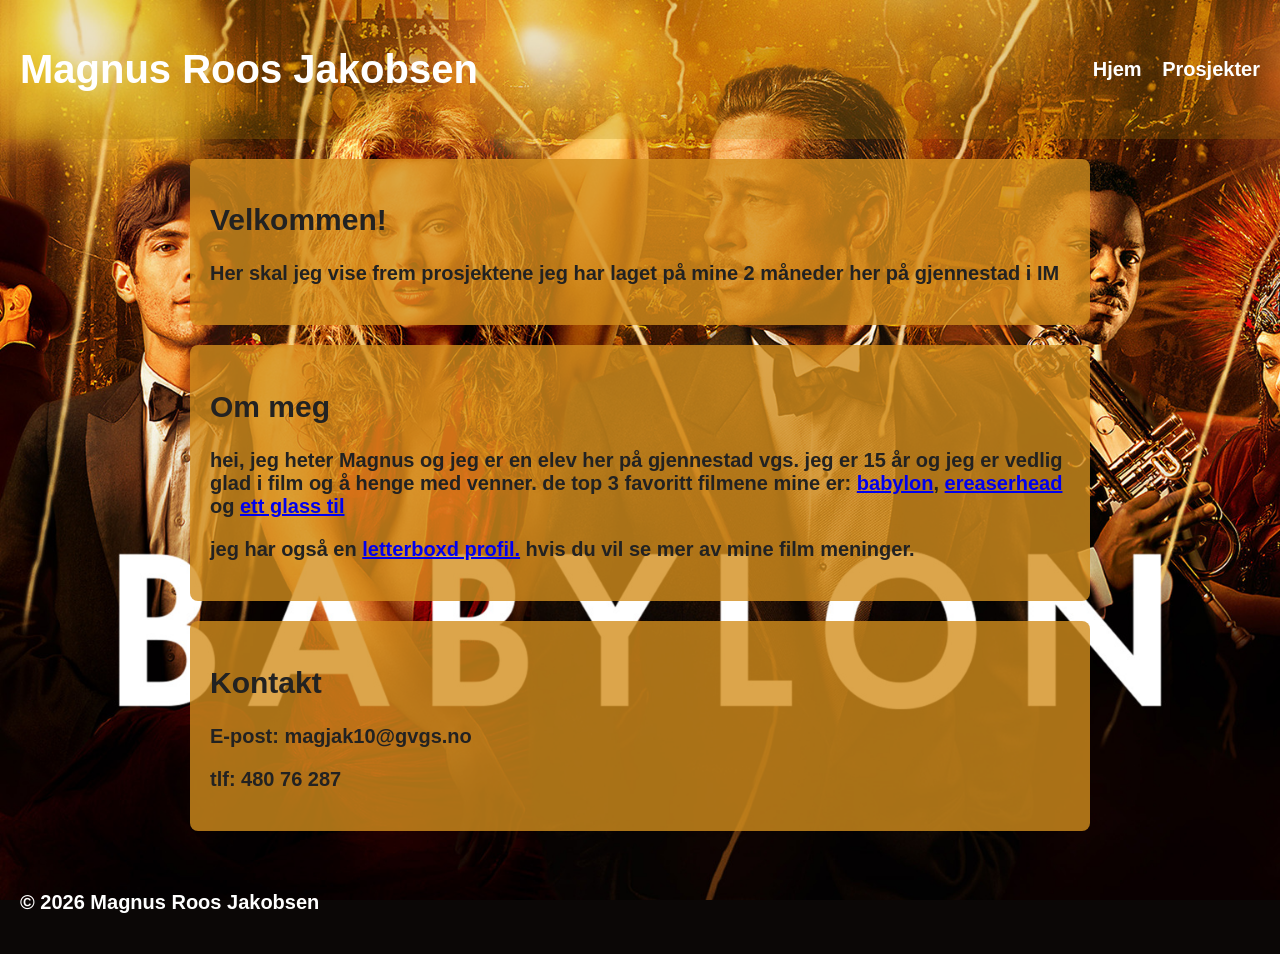
<file: index.html>
<!DOCTYPE html>
<html lang="no">
<head>
  <meta charset="UTF-8">
  <meta name="viewport" content="width=device-width, initial-scale=1.0">
  <title>Min portefølje</title>
  <link rel="stylesheet" href="style.css">
</head>
<body>

  

  <header>
    <h1>Magnus Roos Jakobsen
    </h1>
    <nav>
      <a href="index.html">Hjem</a>
      <a href="prosjekter.html">Prosjekter</a>
    </nav>
  </header>

  <main>
    <section>
      <h2>Velkommen!</h2>
      <p>Her skal jeg vise frem prosjektene jeg har laget på mine 2 måneder her på gjennestad i IM </p>
    </section>

    <section>
      <h2>Om meg</h2>
      <p>hei, jeg heter Magnus og jeg er en elev her på gjennestad vgs. jeg er 15 år og jeg er vedlig glad i film og å henge med venner. de top 3 favoritt filmene mine er: <a href="https://letterboxd.com/film/babylon-2022/"> babylon</a>, <a href="https://letterboxd.com/film/eraserhead/"> ereaserhead </a> og <a href="https://letterboxd.com/film/another-round/"> ett glass til </a></p>
      <p>jeg har også en <a href="https://letterboxd.com/buddybot10/" target="_blank"> letterboxd profil.</a> hvis du vil se mer av mine film meninger.</p>
    </section>

    <section>
      <h2>Kontakt</h2>
      <p>E-post: magjak10@gvgs.no
        <p>tlf: 480 76 287</p>
    
      </p>
    </section>
  </main>
  

  <footer>
    <p>© 2026 Magnus Roos Jakobsen</p>
  </footer>

</body>
</html>
</file>
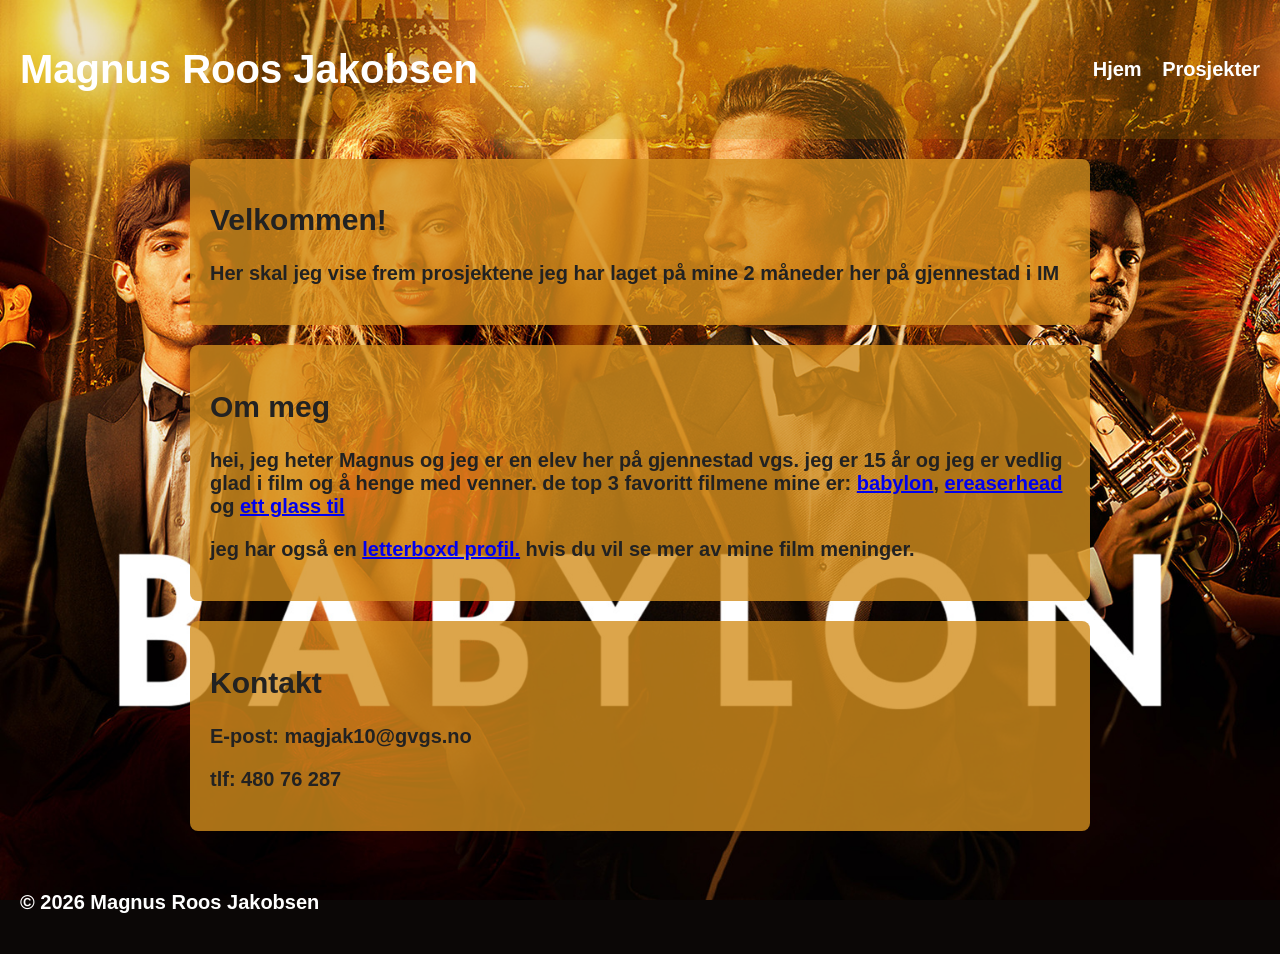
<file: hjemside.html>
<!DOCTYPE html>
<html lang="no">
<head>
  <meta charset="UTF-8">
  <meta name="viewport" content="width=device-width, initial-scale=1.0">
  <title>Min portefølje</title>
  <link rel="stylesheet" href="stylehjemside.css">
</head>
<body>

  

  <header>
    <h1>Magnus Roos Jakobsen
    </h1>
    <nav>
      <a href="hjemside.html">Hjem</a>
      <a href="prosjekter.html">Prosjekter</a>
    </nav>
  </header>

  <main>
    <section>
      <h2>Velkommen!</h2>
      <p>Her skal jeg vise frem prosjektene jeg har laget på mine 2 måneder her på gjennestad i IM </p>
    </section>

    <section>
      <h2>Om meg</h2>
      <p>hei, jeg heter Magnus og jeg er en elev her på gjennestad vgs. jeg er 15 år og jeg er vedlig glad i film og å henge med venner. de top 3 favoritt filmene mine er: <a href="https://letterboxd.com/film/babylon-2022/"> babylon</a>, <a href="https://letterboxd.com/film/eraserhead/"> ereaserhead </a> og <a href="https://letterboxd.com/film/another-round/"> ett glass til </a></p>
      <p>jeg har også en <a href="https://letterboxd.com/buddybot10/" target="_blank"> letterboxd profil.</a> hvis du vil se mer av mine film meninger.</p>
    </section>

    <section>
      <h2>Kontakt</h2>
      <p>E-post: magjak10@gvgs.no
        <p>tlf: 480 76 287</p>
    
      </p>
    </section>
  </main>
  

  <footer>
    <p>© 2026 Magnus Roos Jakobsen</p>
  </footer>

</body>
</html>
</file>
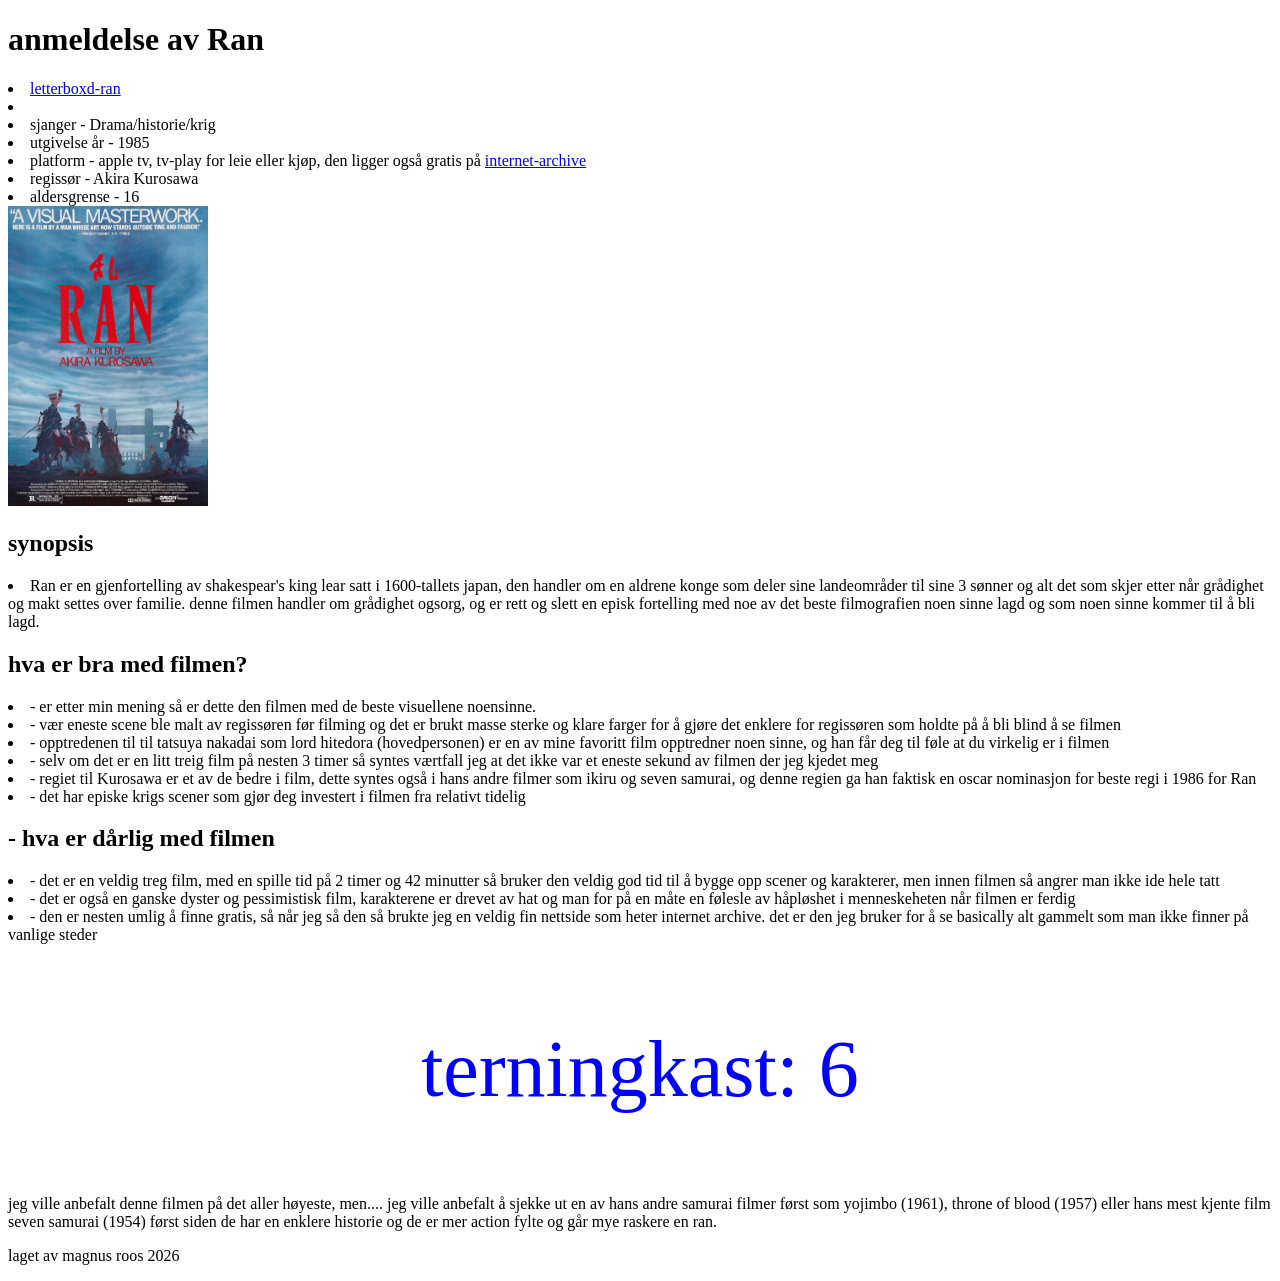
<file: prosjekt1.html>
<!DOCTYPE html>
<html lang="no">
<head>
    <meta charset="UTF-8">
    <meta name="viewport" content="width=device-width, initial-scale=1.0">
    <title>film anmeldelse</title>
</head>

<body>
    
</body>
</html>
<header>
<h1>anmeldelse av Ran</h1>

<li><a href="https://letterboxd.com/film/ran/" target="_blank"> letterboxd-ran</a></li>

<li></li>

<li> sjanger - Drama/historie/krig</li>
<li> utgivelse år - 1985</li>
<li> platform - apple tv, tv-play for leie eller kjøp, den ligger også gratis på <a href="https://archive.org/details/ran-1985_202309"> internet-archive</a>
<li> regissør - Akira Kurosawa</li>
<li> aldersgrense - 16</li>

<img src="bilder/ankiqfwfdtdg1.jpeg.jpeg" width="200" height="300" alt="Three samurai warriors standing in a barren, war-torn landscape beneath a dark, cloudy sky. The poster title Ran appears prominently across the image. The overall mood is serious, dramatic, and threatening, with a sense of despair and conflict.">

</header>
<main>
<h2>synopsis</h2>
<li> Ran er en gjenfortelling av shakespear's king lear satt i 1600-tallets japan, den handler om en aldrene konge som deler sine landeområder til sine 3 sønner og alt det som skjer etter når grådighet og makt settes over familie. denne filmen handler om grådighet ogsorg, og er rett og slett en episk fortelling med noe av det beste filmografien noen sinne lagd og som noen sinne kommer til å bli lagd.

<h2>hva er bra med filmen?</h2>
<li> - er etter min mening så er dette den filmen med de beste visuellene noensinne.</li>
<li> - vær eneste scene ble malt av regissøren før filming og det er brukt masse sterke og klare farger for å gjøre det enklere for regissøren som holdte på å bli blind å se filmen</li>
<li> - opptredenen til til tatsuya nakadai som lord hitedora (hovedpersonen) er en av mine favoritt film opptredner noen sinne, og han får deg til føle at du virkelig er i filmen</li>
<li> - selv om det er en litt treig film på nesten 3 timer så syntes værtfall jeg at det ikke var et eneste sekund av filmen der jeg kjedet meg</li>
<li> - regiet til Kurosawa er et av de bedre i film, dette syntes også i hans andre filmer som ikiru og seven samurai, og denne regien ga han faktisk en oscar nominasjon for beste regi i 1986 for Ran</li>
<li> - det har episke krigs scener som gjør deg investert i filmen fra relativt tidelig</li>

<h2> - hva er dårlig med filmen</h2>
<li> - det er en veldig treg film, med en spille tid på 2 timer og 42 minutter så bruker den veldig god tid til å bygge opp scener og karakterer, men innen filmen så angrer man ikke ide hele tatt</li>
<li> - det er også en ganske dyster og pessimistisk film, karakterene er drevet av hat og man for på en måte en følesle av håpløshet i menneskeheten når filmen er ferdig</li>
<li> - den er nesten umlig å finne gratis, så når jeg så den så brukte jeg en veldig fin nettside som heter internet archive. det er den jeg bruker for å se basically alt gammelt som man ikke finner på vanlige steder</li>

<p class="terning">terningkast: 6</p>
<style>
.terning {
    font-size: 80px;
    text-align: center;
    color: blue;

</style>
<p> jeg ville anbefalt denne filmen på det aller høyeste, men.... jeg ville anbefalt å sjekke ut en av hans andre samurai filmer først som yojimbo (1961), throne of blood (1957) eller hans mest kjente film seven samurai (1954) først siden de har en enklere historie og de er mer action fylte og går mye raskere en ran.</p>
</main>

<footer>
    <p id="copyright">laget av magnus roos 2026</p>
</footer>
</file>
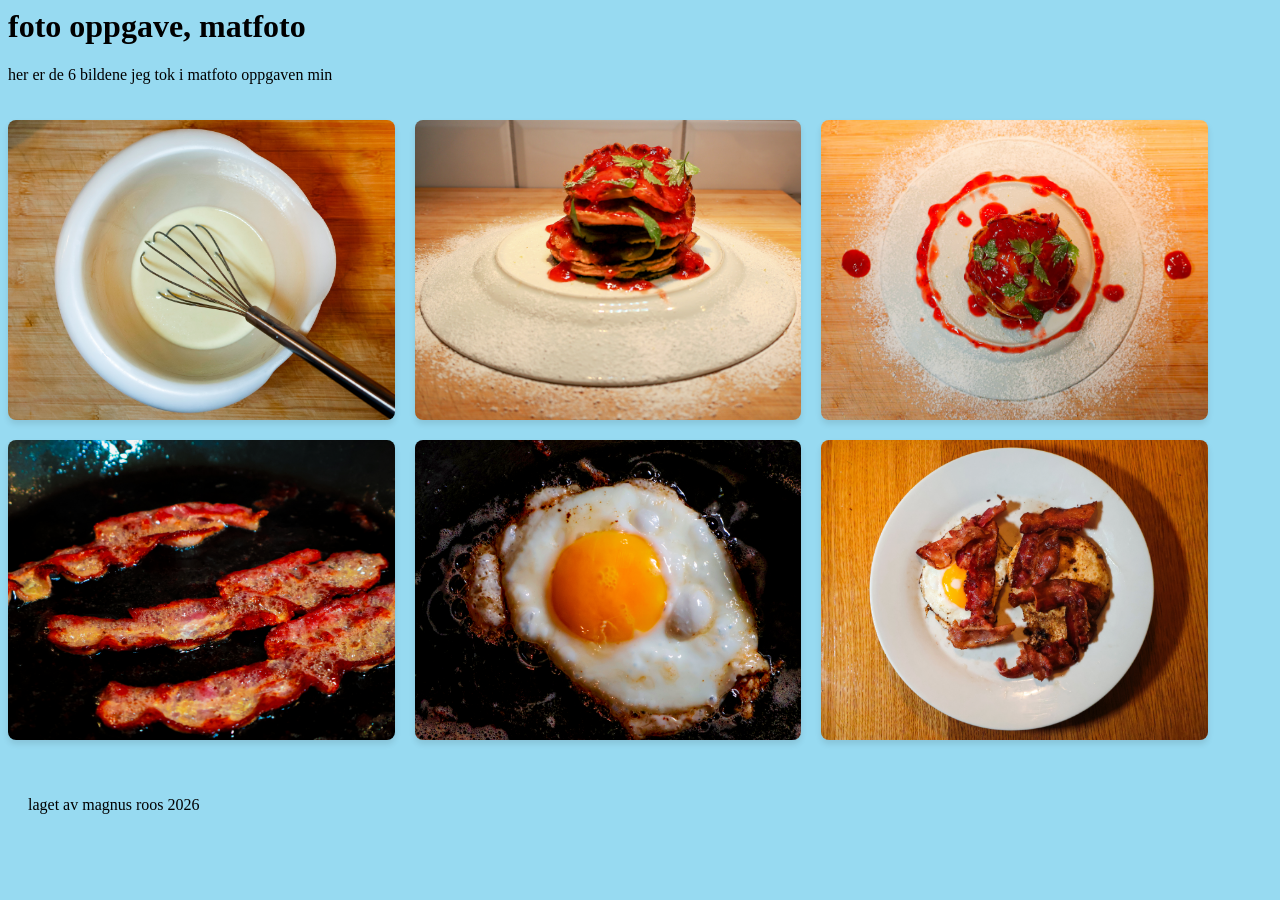
<file: prosjekt2.html>
<body> </body>
<link rel="stylesheet" href="styleprosjekt2.css">
<h1>foto oppgave, matfoto</h1>
<p>her er de 6 bildene jeg tok i matfoto oppgaven min</p>

<div class="bilde-grid">
<img src="bilder/fotooppgave_matfoto_1.JPG">
<img src="bilder/fotooppgave_matfoto_2.JPG">
<img src="bilder/fotooppgave_matfoto_3.JPG">
<img src="bilder/fotooppgave_matfoto_4.JPG">
<img src="bilder/fotooppgave_matfoto_5.JPG">
<img src="bilder/fotooppgave_matfoto_6.JPG">
</div>
</body>

<footer>
    <p id="copyright">laget av magnus roos 2026</p>
</footer>
</file>
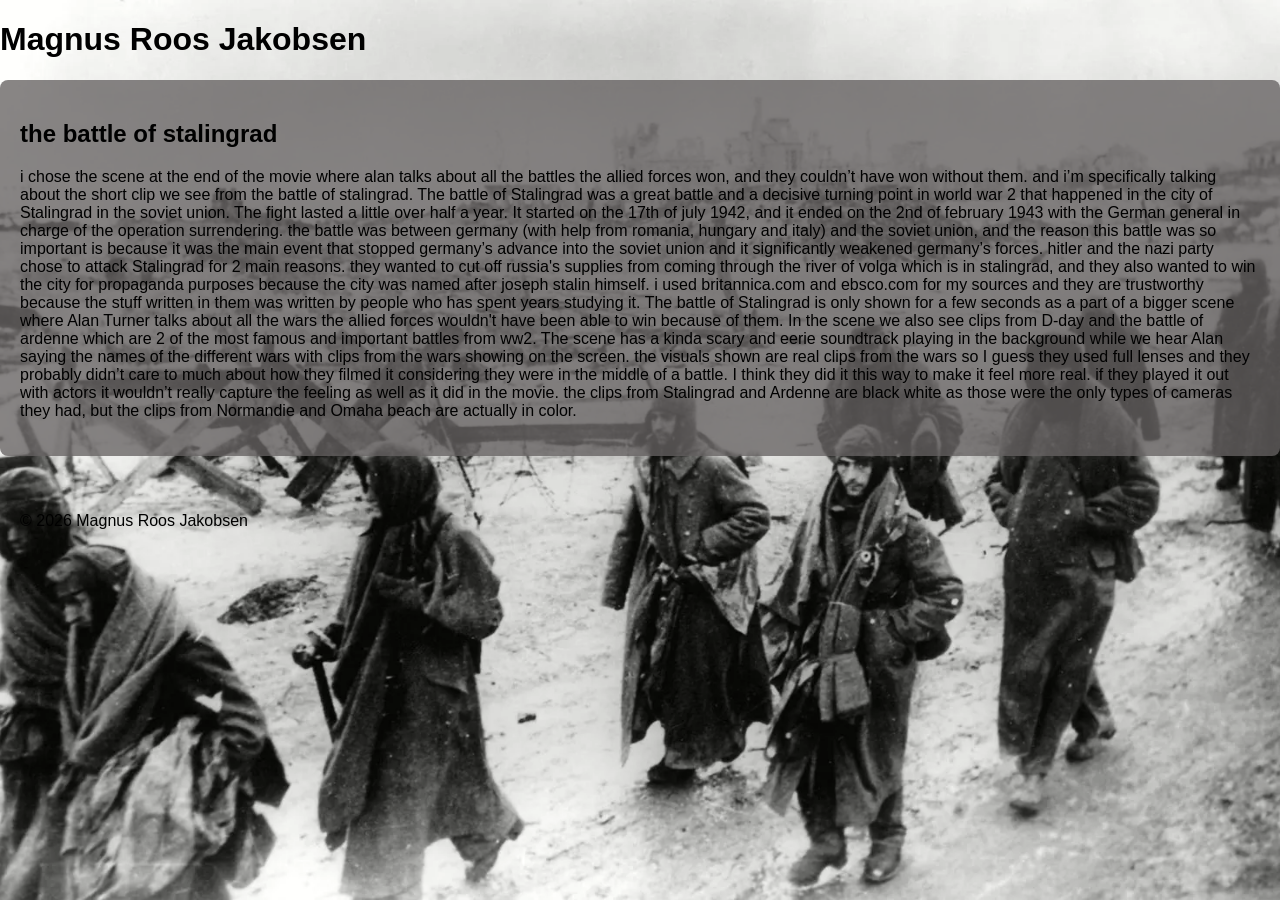
<file: prosjekt3.html>
<!DOCTYPE html>
<html lang="no">
<head>
  <meta charset="UTF-8">
  <meta name="viewport" content="width=device-width, initial-scale=1.0">
  <title>immitation game repotasje</title>
  <link rel="stylesheet" href="styleprosjekt3.css">
</head>
<body>

  <header>
    <h1>Magnus Roos Jakobsen</h1>
    
  </header>

  <main>
    <section>
      <h2>the battle of stalingrad</h2>
      <p>i chose the scene at the end of the movie where alan talks about all the battles the allied forces won, and they couldn’t have won without them. and i’m specifically talking about the short clip we see from the battle of stalingrad. The battle of Stalingrad was a great battle and a decisive turning point in world war 2 that happened in the city of Stalingrad in the soviet union. The fight lasted a little over half a year. It started on the 17th of july 1942, and it ended on the 2nd of february 1943 with the German general in charge of the operation surrendering. the battle was between germany (with help from romania, hungary and italy) and the soviet union, and the reason this battle was so important is because it was the main event that stopped germany’s advance into the soviet union and it significantly weakened germany’s forces. hitler and the nazi party chose to attack Stalingrad for 2 main reasons. they wanted to cut off russia's supplies from coming through the river of volga which is in stalingrad, and they also wanted to win the city for propaganda purposes because the city was named after joseph stalin himself. i used britannica.com and ebsco.com for my sources and they are trustworthy because the stuff written in them was written by people who has spent years studying it. The battle of Stalingrad is only shown for a few seconds as a part of a bigger scene where Alan Turner talks about all the wars the allied forces wouldn't have been able to win because of them. In the scene we also see clips from D-day and the battle of ardenne which are 2 of the most famous and important battles from ww2. 
The scene has a kinda scary and eerie soundtrack playing in the background while we hear Alan saying the names of the different wars with clips from the wars showing on the screen. the visuals shown are real clips from the wars so I guess they used full lenses and they probably didn’t care to much about how they filmed it considering they were in the middle of a battle. I think they did it this way to make it feel more real. if they played it out with actors it wouldn’t really capture the feeling as well as it did in the movie. the clips from Stalingrad and Ardenne are black white as those were the only types of cameras they had, but the clips from Normandie and Omaha beach are actually in color.
</p>
    </section>

    
  <footer>
    <p>© 2026 Magnus Roos Jakobsen</p>
  </footer>

</body>
</html>
</file>
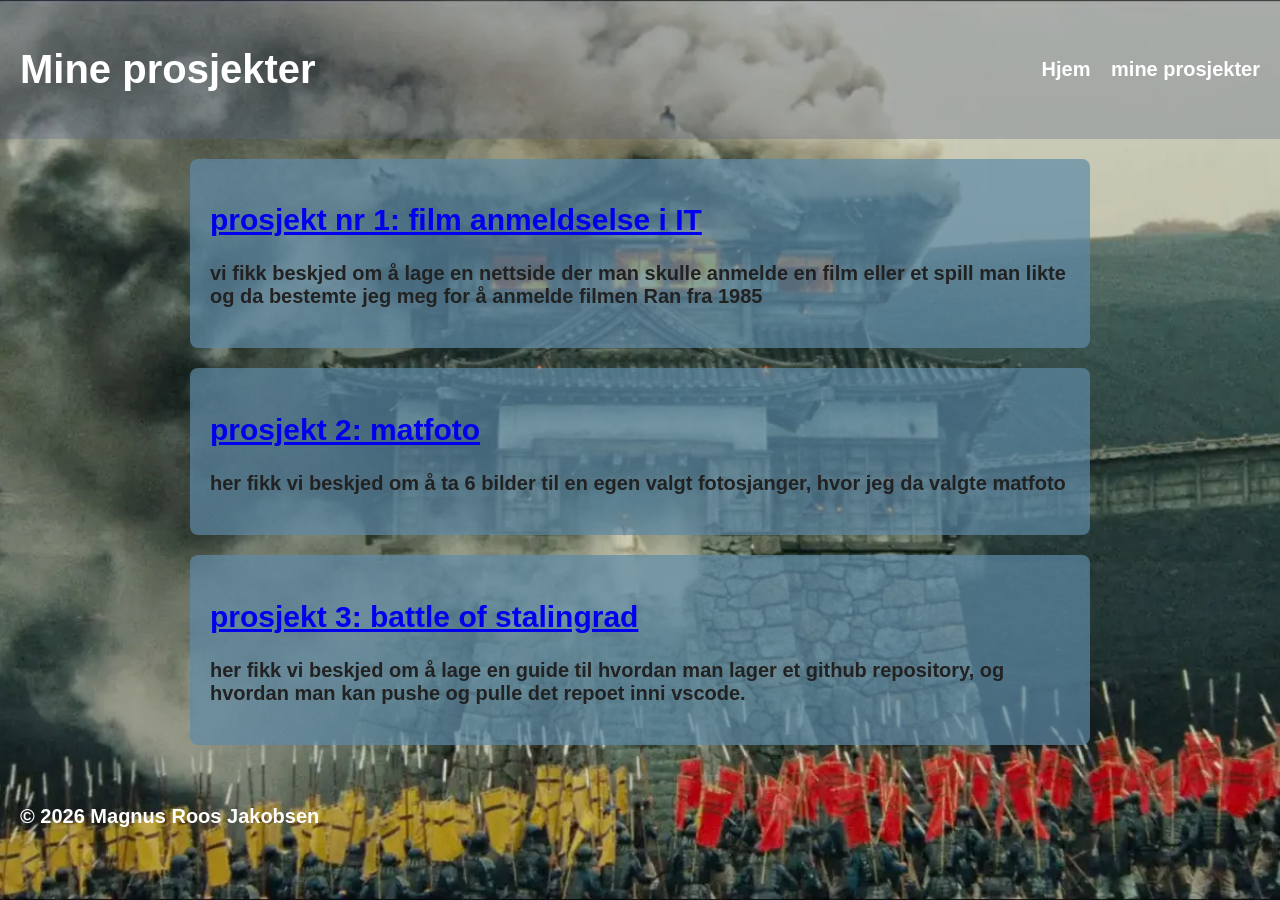
<file: prosjekter.html>
<!DOCTYPE html>
<html lang="no">
<head>
  <meta charset="UTF-8">
  <meta name="viewport" content="width=device-width, initial-scale=1.0">
  <title>Mine prosjekter</title>
  <link rel="stylesheet" href="styleprosjekter.css">
</head>
<body>

  <header>
    <h1>Mine prosjekter
    </h1>

    <nav>
      <a href="hjemside.html">Hjem</a>
      <a href="prosjekter.html">mine prosjekter</a>

    </nav>
  </header>
  

  <main>
    <section>
      <h2><a href="prosjekt1.html">prosjekt nr 1: film anmeldselse i IT</a></h2>
      <p>vi fikk beskjed om å lage en nettside der man skulle anmelde en film eller et spill man likte og da bestemte jeg meg for å anmelde filmen Ran fra 1985</p>
    </section>

    <section>
      <h2><a href="prosjekt2.html">prosjekt 2: matfoto</a></h2>
      <p>her fikk vi beskjed om å ta 6 bilder til en egen valgt fotosjanger, hvor jeg da valgte matfoto</p>
    </section>

    <section>
      <h2><a href="prosjekt3.html">prosjekt 3: battle of stalingrad</a></h2>
      <p>her fikk vi beskjed om å lage en guide til hvordan man lager et github repository, og hvordan man kan pushe og pulle det repoet inni vscode.</p>
       
    
      </p>
    </section>
  </main>

  <footer>
    <p>© 2026 Magnus Roos Jakobsen</p>
  </footer>

</body>
</html>
</file>
<file: style.css>
body {
  font-family: Arial, sans-serif;
  margin: 0;
  background-color: #0e0000;
  color: #222;
  font-size: 20px;       
  font-weight: bold;    
}

body {

  background-image: url(bilder/babylon\ poster\ pc.jpg); 
  
  
  background-size: cover; 
  
  
  background-position: center center; 
  
  
  background-repeat: no-repeat; 
  
  
  background-attachment: fixed; 
  
 
  background-color: #0b0706; 
}
header {
  background-color: #a880073e;
  color: white;
  padding: 20px;
  display: flex;
  justify-content: space-between;
  align-items: center;
}

nav a {
  color: white;
  margin-left: 15px;
  text-decoration: none;
}




nav a:hover {
  text-decoration: underline;
}


main {
  max-width: 900px;
  margin: 20px auto;
  padding: 0 20px;
}

section {
 background-color: rgba(212, 142, 30, 0.795);
  padding: 20px;
  margin-bottom: 20px;
  border-radius: 8px;
}


.kort-container {
  display: flex;
  gap: 20px;
  flex-wrap: wrap;
}

.kort {
  background-color: white;
  padding: 20px;
  border-radius: 8px;
  flex: 1;
  min-width: 200px;
  transition: transform 0.3s;
}

.kort:hover {
  transform: translateY(-5px);
}


footer {
  text-align: left;
  padding: 20px;
  color: #ffffff;
}
</file>
<file: stylehjemside.css>
body {
  font-family: Arial, sans-serif;
  margin: 0;
  background-color: #0e0000;
  color: #222;
  font-size: 20px;       
  font-weight: bold;    
}

body {

  background-image: url(bilder/babylon\ poster\ pc.jpg); 
  
  
  background-size: cover; 
  
  
  background-position: center center; 
  
  
  background-repeat: no-repeat; 
  
  
  background-attachment: fixed; 
  
 
  background-color: #0b0706; 
}
header {
  background-color: #a880073e;
  color: white;
  padding: 20px;
  display: flex;
  justify-content: space-between;
  align-items: center;
}

nav a {
  color: white;
  margin-left: 15px;
  text-decoration: none;
}




nav a:hover {
  text-decoration: underline;
}


main {
  max-width: 900px;
  margin: 20px auto;
  padding: 0 20px;
}

section {
 background-color: rgba(212, 142, 30, 0.795);
  padding: 20px;
  margin-bottom: 20px;
  border-radius: 8px;
}


.kort-container {
  display: flex;
  gap: 20px;
  flex-wrap: wrap;
}

.kort {
  background-color: white;
  padding: 20px;
  border-radius: 8px;
  flex: 1;
  min-width: 200px;
  transition: transform 0.3s;
}

.kort:hover {
  transform: translateY(-5px);
}


footer {
  text-align: left;
  padding: 20px;
  color: #ffffff;
}
</file>
<file: styleprosjekt2.css>
/* Setter opp et rutenett med 2 eller 3 kolonner avhengig av skjermstørrelse */
.bilde-grid {
    display: grid;
    grid-template-columns: repeat(auto-fit, minmax(300px, 1fr));
    gap: 20px;          /* Jevnt mellomrom mellom bildene */
    padding: 20px 0;
    max-width: 1200px;  /* Hindrer at galleriet blir altfor bredt på store skjermer */
}

/* Sørger for at alle bildene oppfører seg likt og fyller boksene sine pent */
.bilde-grid img {
    width: 100%;
    height: 300px;      /* Setter en fast høyde så alt flukter perfekt */
    object-fit: cover;  /* Beskjærer bildene pent slik at de ikke blir strukket eller klemt */
    border-radius: 8px; /* Valgfritt: Gir bildene litt myke, avrundede hjørner */
    box-shadow: 0 4px 6px rgba(0, 0, 0, 0.1); /* Valgfritt: Gir en subtil skygge */
}

body {
    background-color: rgb(151, 218, 241);
}

footer {
  text-align: left;
  padding: 20px;
  color: #000000;
}
</file>
<file: styleprosjekt3.css>
body {
  font-family: Arial, sans-serif;
  margin: 0;
  background-color: #000000f9;
  color: #000000;
}

body {

  background-image: url(bilder/stalingrad\ html.webp); 
  
  
  background-size: cover; 
  
  
  background-position: center center; 
  
  
  background-repeat: no-repeat; 
  
  
  background-attachment: fixed; 
  
 
  background-color: #0b0706; 
}

section {
  background-color: rgba(101, 97, 97, 0.774);
  padding: 20px;
  margin-bottom: 20px;
  border-radius: 8px;
}

footer {
  text-align: left;
  padding: 20px;
  color: #000000;
}
</file>
<file: styleprosjekter.css>
body {
  font-family: Arial, sans-serif;
  margin: 0;
  background-color: #0e0000;
  color: #222;
  font-size: 20px;       
  font-weight: bold;    
}

body {
  background-image: url(bilder/ran\ burning\ temple\ html.webp); 
  
  
  background-size: cover; 
  

  background-position: center center; 
  
 
  background-repeat: no-repeat; 
  
  
  background-attachment: fixed; 
  
  
  background-color: #0b0706; 
}
header {
  background-color: #545e804f;
  color: white;
  padding: 20px;
  display: flex;
  justify-content: space-between;
  align-items: center;
}

nav a {
  color: white;
  margin-left: 15px;
  text-decoration: none;
}




nav a:hover {
  text-decoration: underline;
}


main {
  max-width: 900px;
  margin: 20px auto;
  padding: 0 20px;
}

section {
 background-color: rgba(95, 139, 167, 0.703);
  padding: 20px;
  margin-bottom: 20px;
  border-radius: 8px;
}


.kort-container {
  display: flex;
  gap: 20px;
  flex-wrap: wrap;
}

.kort {
  background-color: white;
  padding: 20px;
  border-radius: 8px;
  flex: 1;
  min-width: 200px;
  transition: transform 0.3s;
}

.kort:hover {
  transform: translateY(-5px);
}


footer {
  text-align: left;
  padding: 20px;
  color: #ffffff;
}
</file>
